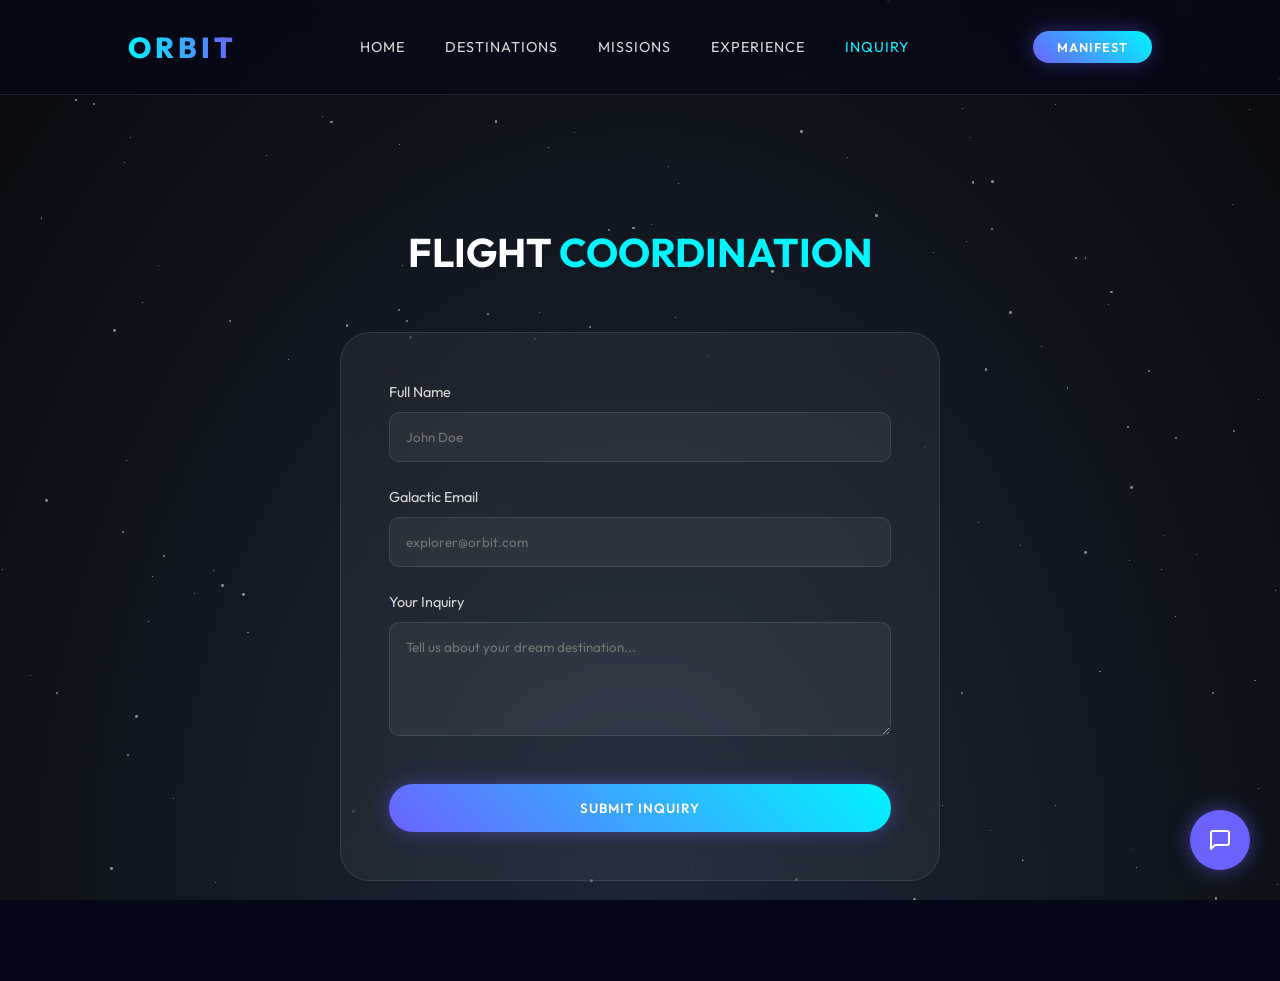
<file: contact.html>
<!DOCTYPE html>
<html lang="en">
<head>
    <meta charset="UTF-8">
    <meta name="viewport" content="width=device-width, initial-scale=1.0">
    <title>Reservations & Inquiry | ORBIT</title>
    <link rel="stylesheet" href="style.css">
    <style>
        .contact-container {
            max-width: 600px;
            margin: 0 auto;
            background: var(--glass-bg);
            border: 1px solid var(--glass-border);
            padding: 3rem;
            border-radius: 30px;
            backdrop-filter: blur(20px);
        }
        .form-group {
            margin-bottom: 1.5rem;
        }
        .form-group label {
            display: block;
            margin-bottom: 0.5rem;
            color: var(--lunar-silver);
            font-size: 0.9rem;
        }
        .form-group input, .form-group textarea {
            width: 100%;
            background: rgba(255, 255, 255, 0.05);
            border: 1px solid var(--glass-border);
            padding: 1rem;
            border-radius: 10px;
            color: white;
            outline: none;
            transition: var(--transition-smooth);
        }
        .form-group input:focus, .form-group textarea:focus {
            border-color: var(--neon-cyan);
            box-shadow: 0 0 15px rgba(0, 245, 255, 0.1);
        }
    </style>
</head>
<body>
    <nav>
        <a href="index.html" class="logo">ORBIT</a>
        <ul class="nav-links">
            <li><a href="index.html">Home</a></li>
            <li><a href="destinations.html">Destinations</a></li>
            <li><a href="missions.html">Missions</a></li>
            <li><a href="gallery.html">Experience</a></li>
            <li><a href="contact.html">Inquiry</a></li>
        </ul>
        <div class="nav-actions">
            <button id="cart-btn" class="btn btn-primary" style="padding: 0.5rem 1.5rem; font-size: 0.8rem;">Manifest</button>
        </div>
    </nav>

    <main style="padding-top: 120px;">
        <section>
            <h1 class="section-title reveal">FLIGHT <span style="color: var(--neon-cyan)">COORDINATION</span></h1>
            <div class="contact-container reveal">
                <form id="contact-form">
                    <div class="form-group">
                        <label for="name">Full Name</label>
                        <input type="text" id="name" required placeholder="John Doe">
                    </div>
                    <div class="form-group">
                        <label for="email">Galactic Email</label>
                        <input type="email" id="email" required placeholder="explorer@orbit.com">
                    </div>
                    <div class="form-group">
                        <label for="message">Your Inquiry</label>
                        <textarea id="message" rows="5" required placeholder="Tell us about your dream destination..."></textarea>
                    </div>
                    <button type="submit" class="btn btn-primary" style="width: 100%; margin-top: 1rem;">Submit Inquiry</button>
                </form>
                <div id="form-status" style="margin-top: 2rem; text-align: center; display: none;"></div>
            </div>
        </section>
    </main>

    <!-- AI Concierge & Drawer -->
    <div class="chat-fab">
        <svg width="24" height="24" viewBox="0 0 24 24" fill="none" stroke="currentColor" stroke-width="2" stroke-linecap="round" stroke-linejoin="round"><path d="M21 15a2 2 0 0 1-2 2H7l-4 4V5a2 2 0 0 1 2-2h14a2 2 0 0 1 2 2z"></path></svg>
    </div>
    <div class="chat-window">
        <div class="chat-header">
            <h3>ORBIT Concierge</h3>
            <span class="chat-close" style="cursor:pointer;">&times;</span>
        </div>
        <div class="chat-messages">
            <div class="message bot">How can I assist your journey across the stars today?</div>
        </div>
        <div class="chat-input">
            <input type="text" id="chat-input" placeholder="Inquire about Mars, safety, or pricing...">
            <button id="chat-send" class="btn btn-primary" style="padding: 0.5rem 1rem;">Send</button>
        </div>
    </div>
    <div class="drawer-overlay">
        <div class="drawer">
            <div style="display:flex; justify-content:space-between; align-items:center; margin-bottom: 2rem;">
                <h2>Journey Manifest</h2>
                <span class="close-drawer" style="cursor:pointer; font-size: 2rem;">&times;</span>
            </div>
            <div class="cart-items" style="flex:1; overflow-y:auto;"></div>
            <div class="cart-footer" style="padding-top: 2rem; border-top: 1px solid var(--glass-border);">
                <button onclick="checkout()" class="btn btn-primary checkout-btn" style="width: 100%;">Confirm Reservation</button>
            </div>
        </div>
    </div>

    <script src="script.js"></script>
    <script>
        document.getElementById('contact-form').addEventListener('submit', async (e) => {
            e.preventDefault();
            const btn = e.target.querySelector('button');
            const status = document.getElementById('form-status');
            
            btn.disabled = true;
            btn.textContent = 'Transmitting...';
            
            const formData = {
                name: document.getElementById('name').value,
                email: document.getElementById('email').value,
                message: document.getElementById('message').value
            };

            try {
                const response = await fetch('/contact-submit', {
                    method: 'POST',
                    headers: { 'Content-Type': 'application/json' },
                    body: JSON.stringify(formData)
                });
                const data = await response.json();
                status.style.display = 'block';
                status.style.color = 'var(--neon-cyan)';
                status.textContent = data.message;
                e.target.reset();
            } catch (error) {
                status.style.display = 'block';
                status.style.color = '#ff4444';
                status.textContent = 'Transmission failed. Galactic Command is unreachable.';
            } finally {
                btn.disabled = false;
                btn.textContent = 'Submit Inquiry';
            }
        });
    </script>
</body>
</html>
</file>
<file: style.css>
@import url('https://fonts.googleapis.com/css2?family=Outfit:wght@300;400;600;800&display=swap');

:root {
    --deep-space: #050816;
    --cosmic-purple: #6C63FF;
    --neon-cyan: #00F5FF;
    --lunar-silver: #D9D9D9;
    --glass-bg: rgba(255, 255, 255, 0.05);
    --glass-border: rgba(255, 255, 255, 0.1);
    --transition-smooth: all 0.4s cubic-bezier(0.4, 0, 0.2, 1);
}

* {
    margin: 0;
    padding: 0;
    box-sizing: border-box;
    font-family: 'Outfit', sans-serif;
}

body {
    background-color: var(--deep-space);
    color: white;
    overflow-x: hidden;
    line-height: 1.6;
}

/* Starfield Background */
#starfield {
    position: fixed;
    top: 0;
    left: 0;
    width: 100%;
    height: 100%;
    z-index: -1;
    background: radial-gradient(ellipse at bottom, #1B2735 0%, #090A0F 100%);
    overflow: hidden;
}

.star {
    position: absolute;
    background: white;
    border-radius: 50%;
    opacity: 0.5;
    animation: twinkle var(--duration) infinite ease-in-out;
}

@keyframes twinkle {
    0%, 100% { opacity: 0.3; transform: scale(1); }
    50% { opacity: 1; transform: scale(1.2); }
}

/* Glassmorphism Navbar */
nav {
    position: fixed;
    top: 0;
    width: 100%;
    padding: 1.5rem 10%;
    display: flex;
    justify-content: space-between;
    align-items: center;
    background: rgba(5, 8, 22, 0.7);
    backdrop-filter: blur(15px);
    border-bottom: 1px solid var(--glass-border);
    z-index: 1000;
}

.logo {
    font-size: 1.8rem;
    font-weight: 800;
    letter-spacing: 4px;
    color: white;
    text-decoration: none;
    background: linear-gradient(to right, var(--neon-cyan), var(--cosmic-purple));
    -webkit-background-clip: text;
    -webkit-text-fill-color: transparent;
}

.nav-links {
    display: flex;
    gap: 2.5rem;
    list-style: none;
}

.nav-links a {
    text-decoration: none;
    color: var(--lunar-silver);
    font-weight: 400;
    font-size: 0.9rem;
    text-transform: uppercase;
    letter-spacing: 1px;
    transition: var(--transition-smooth);
    position: relative;
}

.nav-links a:hover, .nav-links a.active {
    color: var(--neon-cyan);
}

.nav-links a::after {
    content: '';
    position: absolute;
    bottom: -5px;
    left: 0;
    width: 0;
    height: 2px;
    background: var(--neon-cyan);
    transition: var(--transition-smooth);
}

.nav-links a:hover::after {
    width: 100%;
}

/* Hero Section */
.hero {
    height: 100vh;
    display: flex;
    flex-direction: column;
    justify-content: center;
    align-items: center;
    text-align: center;
    padding: 0 10%;
}

.hero h1 {
    font-size: 5rem;
    font-weight: 800;
    line-height: 1.1;
    margin-bottom: 1.5rem;
    animation: fadeInUp 1s ease-out;
}

.hero p {
    font-size: 1.2rem;
    color: var(--lunar-silver);
    max-width: 600px;
    margin-bottom: 2.5rem;
    animation: fadeInUp 1.2s ease-out;
}

.btn {
    padding: 1rem 2.5rem;
    border-radius: 50px;
    text-decoration: none;
    font-weight: 600;
    text-transform: uppercase;
    letter-spacing: 1px;
    transition: var(--transition-smooth);
    cursor: pointer;
    border: none;
}

.btn-primary {
    background: linear-gradient(45deg, var(--cosmic-purple), var(--neon-cyan));
    color: white;
    box-shadow: 0 0 20px rgba(108, 99, 255, 0.4);
}

.btn-primary:hover {
    transform: translateY(-5px);
    box-shadow: 0 0 30px rgba(108, 99, 255, 0.6);
}

/* Cards & Sections */
section {
    padding: 100px 10%;
}

.section-title {
    font-size: 2.5rem;
    margin-bottom: 3rem;
    text-align: center;
}

.grid {
    display: grid;
    grid-template-columns: repeat(auto-fit, minmax(300px, 1fr));
    gap: 2rem;
}

.card {
    background: var(--glass-bg);
    border: 1px solid var(--glass-border);
    backdrop-filter: blur(10px);
    border-radius: 20px;
    overflow: hidden;
    transition: var(--transition-smooth);
}

.card:hover {
    transform: translateY(-10px);
    border-color: var(--neon-cyan);
    box-shadow: 0 10px 30px rgba(0, 245, 255, 0.1);
}

.card-img {
    width: 100%;
    height: 200px;
    object-fit: cover;
}

.card-content {
    padding: 2rem;
}

.card-title {
    font-size: 1.5rem;
    margin-bottom: 1rem;
}

.card-price {
    color: var(--neon-cyan);
    font-weight: 800;
    font-size: 1.2rem;
    margin-bottom: 1rem;
}

/* AI Concierge Chat */
.chat-fab {
    position: fixed;
    bottom: 30px;
    right: 30px;
    width: 60px;
    height: 60px;
    background: var(--cosmic-purple);
    border-radius: 50%;
    display: flex;
    justify-content: center;
    align-items: center;
    cursor: pointer;
    z-index: 2000;
    box-shadow: 0 0 20px rgba(108, 99, 255, 0.5);
    transition: var(--transition-smooth);
}

.chat-fab:hover {
    transform: scale(1.1);
}

.chat-window {
    position: fixed;
    bottom: 100px;
    right: 30px;
    width: 350px;
    height: 500px;
    background: rgba(5, 8, 22, 0.95);
    border: 1px solid var(--neon-cyan);
    border-radius: 20px;
    display: none;
    flex-direction: column;
    z-index: 2000;
    overflow: hidden;
    box-shadow: 0 0 40px rgba(0, 245, 255, 0.2);
}

.chat-header {
    padding: 1.5rem;
    background: var(--glass-bg);
    border-bottom: 1px solid var(--glass-border);
    display: flex;
    justify-content: space-between;
    align-items: center;
}

.chat-messages {
    flex: 1;
    padding: 1.5rem;
    overflow-y: auto;
    display: flex;
    flex-direction: column;
    gap: 1rem;
}

.message {
    padding: 0.8rem 1.2rem;
    border-radius: 15px;
    max-width: 80%;
    font-size: 0.9rem;
}

.message.user {
    align-self: flex-end;
    background: var(--cosmic-purple);
    color: white;
}

.message.bot {
    align-self: flex-start;
    background: var(--glass-bg);
    border: 1px solid var(--glass-border);
}

.chat-input {
    padding: 1rem;
    background: var(--glass-bg);
    border-top: 1px solid var(--glass-border);
    display: flex;
    gap: 0.5rem;
}

.chat-input input {
    flex: 1;
    background: transparent;
    border: 1px solid var(--glass-border);
    padding: 0.8rem;
    border-radius: 10px;
    color: white;
    outline: none;
}

.chat-input input:focus {
    border-color: var(--neon-cyan);
}

/* Animations */
@keyframes fadeInUp {
    from {
        opacity: 0;
        transform: translateY(30px);
    }
    to {
        opacity: 1;
        transform: translateY(0);
    }
}

.reveal {
    opacity: 0;
    transform: translateY(30px);
    transition: all 0.8s ease-out;
}

.reveal.active {
    opacity: 1;
    transform: translateY(0);
}

/* Reservation Drawer */
.drawer-overlay {
    position: fixed;
    top: 0;
    right: -100%;
    width: 100%;
    height: 100%;
    background: rgba(0, 0, 0, 0.5);
    backdrop-filter: blur(5px);
    z-index: 3000;
    transition: 0.5s;
}

.drawer {
    position: absolute;
    top: 0;
    right: 0;
    width: 400px;
    height: 100%;
    background: var(--deep-space);
    border-left: 1px solid var(--neon-cyan);
    padding: 2rem;
    display: flex;
    flex-direction: column;
}

.drawer-overlay.active {
    right: 0;
}
</file>
